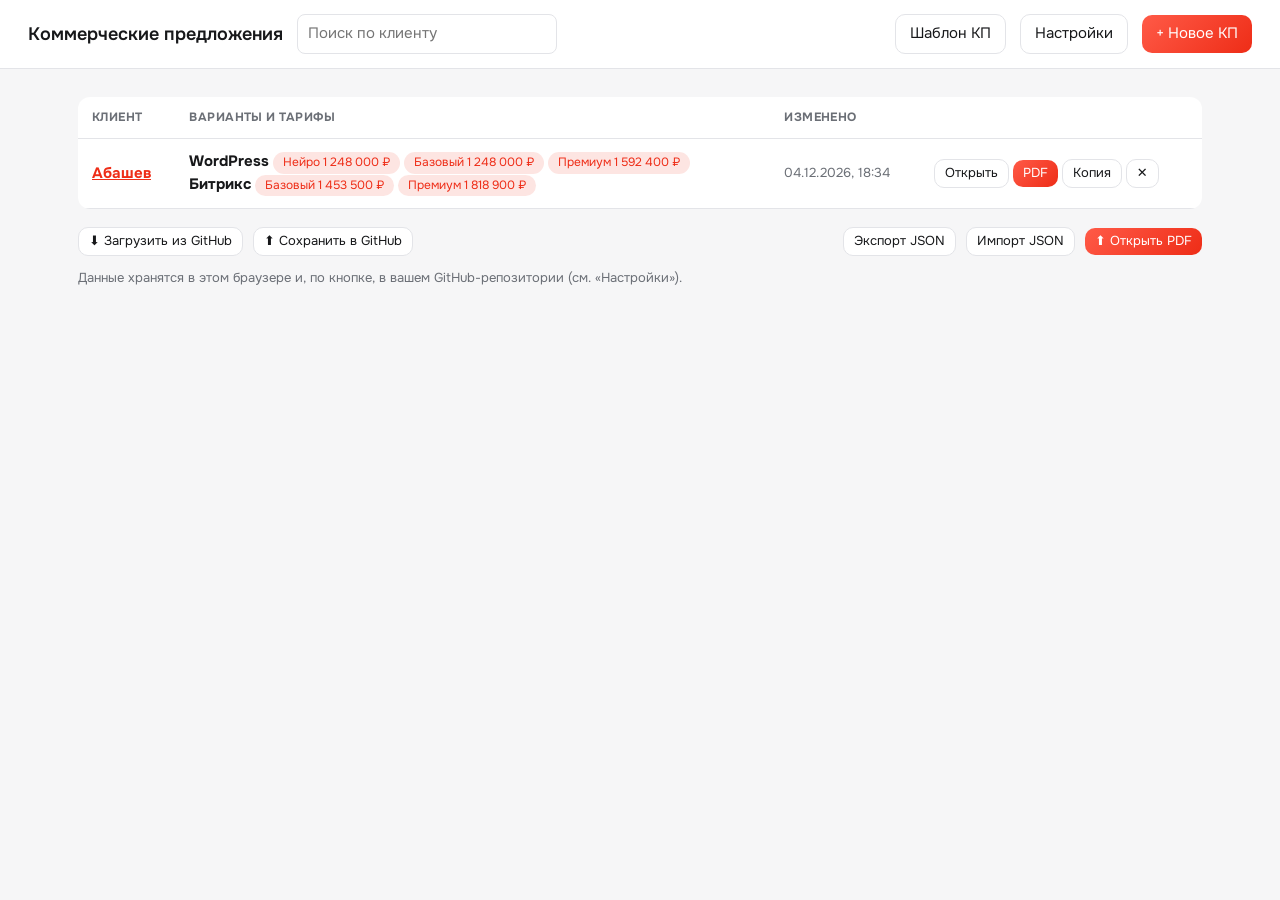
<file: index.html>
<!doctype html>
<html lang="ru">
<head>
<meta charset="utf-8">
<meta name="viewport" content="width=device-width,initial-scale=1">
<title>КП · админка</title>
<link rel="preconnect" href="https://fonts.googleapis.com">
<link href="https://fonts.googleapis.com/css2?family=Onest:wght@400;500;600&display=swap" rel="stylesheet">
<link rel="stylesheet" href="css/app.css?v=20261027e">
<link rel="stylesheet" href="css/slides.css?v=20261027e">
</head>
<body>
<div id="app"></div>
<script src="js/slides.js?v=20261013i"></script>
<script src="js/seed.js?v=20261013i"></script>
<script src="js/store.js?v=20261013i"></script>
<script src="js/sheets.js?v=20261013i"></script>
<script src="js/app.js?v=20261013i"></script>
</body>
</html>
</file>
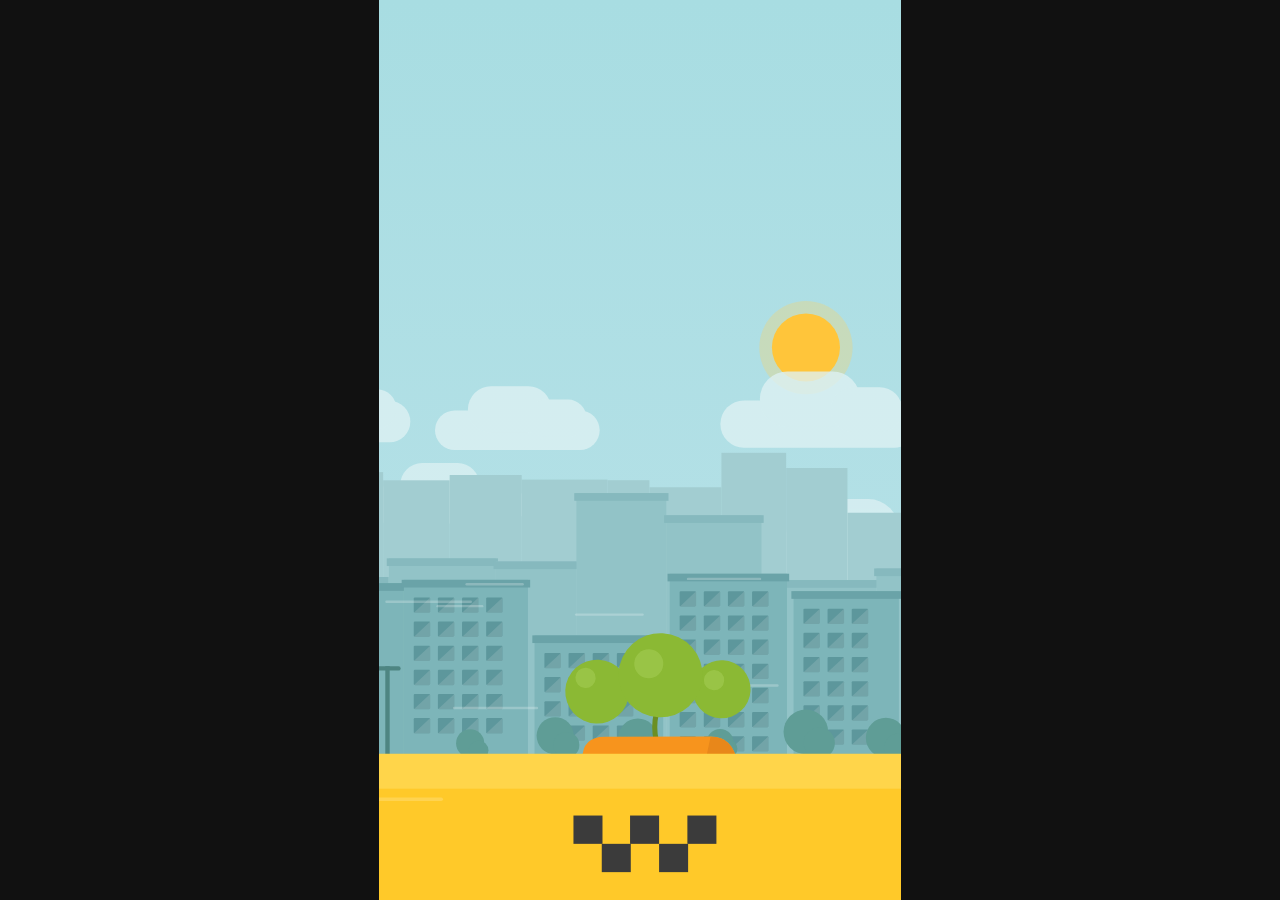
<file: carrot-taxi/index.html>
<!doctype html>
<html lang="en">
<head>
<meta charset="utf-8">
<meta name="viewport" content="width=device-width,initial-scale=1">
<title>Carrot taxi</title>
<style>
  html, body { margin: 0; height: 100%; background: #111; overflow: hidden; }
  #wrap { position: fixed; inset: 0; display: grid; place-items: center; }
  svg { display: block; height: min(100vh, calc(100vw * 820 / 476)); aspect-ratio: 476 / 820; }
</style>
</head>
<body>
<div id="wrap"><svg id="s" viewBox="0 0 476 820" xmlns="http://www.w3.org/2000/svg"></svg></div>
<script>
const NS = 'http://www.w3.org/2000/svg';
const W = 476;
const K0 = 476 / 720;              // reference (720x1041) -> canvas (476 wide)
const WORLD_Y = 820 - 1041 * K0;   // keeps the bottom of the reference glued to the bottom edge
const clamp = (x, a = 0, b = 1) => Math.min(b, Math.max(a, x));
const prog = (t, a, b) => clamp((t - a) / (b - a));
const sstep = u => u * u * (3 - 2 * u);
const outBack = (u, c1 = 1.1) => { const c3 = c1 + 1; return 1 + c3 * Math.pow(u - 1, 3) + c1 * Math.pow(u - 1, 2); };
const gauss = (t, c, w) => Math.exp(-Math.pow((t - c) / w, 2));
const mod = (a, n) => ((a % n) + n) % n;

function h(tag, attrs, parent) {
  const e = document.createElementNS(NS, tag);
  for (const k in attrs) e.setAttribute(k, attrs[k]);
  if (parent) parent.appendChild(e);
  return e;
}
function rng(seed) {
  return () => { seed |= 0; seed = seed + 0x6D2B79F5 | 0; let t = Math.imul(seed ^ seed >>> 15, 1 | seed);
    t = t + Math.imul(t ^ t >>> 7, 61 | t) ^ t; return ((t ^ t >>> 14) >>> 0) / 4294967296; };
}

const svg = document.getElementById('s');
const defs = h('defs', {}, svg);
const sky = h('linearGradient', { id: 'sky', x1: 0, y1: 0, x2: 0, y2: 1 }, defs);
h('stop', { offset: 0, 'stop-color': '#a8dde2' }, sky);
h('stop', { offset: .6, 'stop-color': '#b3e0e6' }, sky);
h('stop', { offset: 1, 'stop-color': '#c4e6ea' }, sky);
h('rect', { x: 0, y: 0, width: W, height: 820, fill: 'url(#sky)' }, svg);

h('rect', { x: 0, y: 698, width: W, height: 130, fill: '#78afb2' }, svg);   // ground behind the skyline

/* ---------- speed model: the taxi drives to the LEFT, the world slides to the right ---------- */
const VMAX = 300;
function dist(t) {
  const s = t / 1.6;
  const base = s < 1 ? 1.6 * (s * s * s - s * s * s * s / 2) : 1.6 * 0.5 + (t - 1.6);
  const surge = 0.1 * (1 - Math.cos(0.7 * t)) / 0.7 * sstep(prog(t, 1.2, 3));
  return VMAX * (base + surge);
}

/* ---------- scrolling tiles (move right) ---------- */
const scrollers = [];
function scroller(tile, build, k, drift = 0) {
  const g = h('g', {}, svg);
  const a = h('g', {}, g), b = h('g', {}, g);
  build(a); build(b);
  scrollers.push({ a, b, tile, k, drift });
  return g;
}
function cloudShape(p, x, y, s, op) {
  const g = h('g', { transform: `translate(${x} ${y}) scale(${s})`, opacity: op, fill: '#dff2f4' }, p);
  h('rect', { x: 0, y: 24, width: 150, height: 36, rx: 18 }, g);
  h('rect', { x: 30, y: 2, width: 76, height: 42, rx: 21 }, g);
  h('rect', { x: 84, y: 14, width: 54, height: 34, rx: 17 }, g);
}

/* sun (behind the clouds), as in the reference: right of the carrot */
const sun = h('g', {}, svg);
const halo = h('circle', { r: 40, fill: '#ffd25c', opacity: .3 }, sun);
h('circle', { r: 31, fill: '#ffc53a' }, sun);

scroller(900, p => {
  [[40, 350, 1.0], [300, 336, 1.2], [560, 372, .85], [760, 340, 1.05]].forEach(([x, y, s]) => cloudShape(p, x, y, s, .78));
}, 0.03, 9);
scroller(1250, p => {
  [[-30, 420, .95], [310, 452, 1.35], [640, 432, .9], [900, 500, 1.1], [1100, 540, .8]].forEach(([x, y, s]) => cloudShape(p, x, y, s, .72));
}, 0.07, 16);

function skyline(seed, tile, base, color, cap, zones, win) {
  return p => {
    const r = rng(seed);
    const g = h('g', { fill: color }, p);
    let x = 0;
    while (x < tile) {
      const z = zones.find(z => x / tile < z.end) || zones[zones.length - 1];
      let w = z.w[0] + r() * (z.w[1] - z.w[0]);
      if (x + w > tile) w = tile - x;
      if (w < 6) break;
      const hh = z.h[0] + r() * (z.h[1] - z.h[0]);
      if (z.kind === 'trees') {
        const rad = 12 + r() * 10;
        h('rect', { x: x + w / 2 - 2.5, y: base - hh * .5, width: 5, height: hh * .5 + 4, fill: z.trunk }, g);
        h('circle', { cx: x + w / 2, cy: base - hh * .5 - rad * .4, r: rad, fill: z.leaf }, g);
        h('circle', { cx: x + w / 2 + rad * .6, cy: base - hh * .5 + rad * .1, r: rad * .7, fill: z.leaf }, g);
        x += w + (z.gap || 8); continue;
      }
      if (z.kind === 'poles') {
        h('rect', { x, y: base - hh, width: 4, height: hh + 4, fill: z.leaf }, g);
        h('rect', { x: x - 10, y: base - hh, width: 24, height: 4, rx: 2, fill: z.leaf }, g);
        x += w + (z.gap || 40); continue;
      }
      h('rect', { x, y: base - hh, width: w, height: hh + 4 }, g);
      if (cap) h('rect', { x: x - 2, y: base - hh, width: w + 4, height: 7, fill: cap }, g);
      if (z.roof) h('path', { d: `M${x - 3} ${base - hh} L${x + w / 2} ${base - hh - 22} L${x + w + 3} ${base - hh} Z`, fill: cap || color }, g);
      if (win && w > 40) {
        const cols = Math.floor((w - 12) / 22), rows = Math.floor((hh - 20) / 22);
        for (let c = 0; c < cols; c++) for (let rr = 0; rr < rows; rr++) {
          const wx = x + 9 + c * 22, wy = base - hh + 16 + rr * 22;
          h('rect', { x: wx, y: wy, width: 15, height: 14, fill: win, rx: 1 }, g);
          h('path', { d: `M${wx} ${wy + 14} L${wx + 15} ${wy} L${wx + 15} ${wy + 14} Z`, fill: 'rgba(255,255,255,.13)' }, g);
        }
      }
      x += w + (z.gap || 0);
    }
  };
}
scroller(900, skyline(11, 900, 700, '#a2cdd1', null, [{ end: 1, w: [34, 86], h: [220, 300] }]), 0.05);
scroller(1100, skyline(22, 1100, 700, '#92c3c7', '#86b9be', [{ end: 1, w: [60, 120], h: [170, 260] }]), 0.12);
scroller(1800, skyline(33, 1800, 700, '#7db5b9', '#6aa3a8', [
  { end: .33, w: [80, 140], h: [120, 190], gap: 6 },
  { end: .55, w: [80, 116], h: [80, 120], roof: true, gap: 12 },
  { end: .75, w: [30, 46], h: [70, 110], kind: 'trees', leaf: '#6eab9f', trunk: '#5b8f8d', gap: 12 },
  { end: 1, w: [70, 130], h: [120, 200], gap: 10 }
], '#5d979c'), 0.3);
scroller(1500, skyline(44, 1500, 704, '#5f9d96', null, [
  { end: .3, w: [26, 40], h: [40, 62], kind: 'trees', leaf: '#5f9d96', trunk: '#4e8582', gap: 40 },
  { end: .45, w: [20, 28], h: [90, 110], kind: 'poles', leaf: '#4e8582', gap: 170 },
  { end: .8, w: [26, 40], h: [44, 70], kind: 'trees', leaf: '#5f9d96', trunk: '#4e8582', gap: 90 },
  { end: 1, w: [20, 28], h: [90, 110], kind: 'poles', leaf: '#4e8582', gap: 200 }
]), 0.85);

const streaks = [];
{
  const r = rng(77);
  const g = h('g', {}, svg);
  for (let i = 0; i < 9; i++) {
    const e = h('rect', { height: 2.2, rx: 1.1, fill: '#fff', opacity: .4 }, g);
    streaks.push({ e, x0: r() * (W + 260), y: 520 + r() * 150, len: 30 + r() * 50, k: 1.8 + r() * 1.2 });
  }
}

/* =====================================================================
   Taxi + carrot — drawn in the reference's own coordinates (720 x 1041)
   ===================================================================== */
const world = h('g', { transform: `translate(0 ${WORLD_Y}) scale(${K0})` }, svg);
const car = h('g', {}, world);
const carrot = h('g', {}, car);               // everything that sits behind the hood

/* steering wheel + hand resting on top of it (left), traced from the reference */
const wheel = h('g', {}, carrot);
const wheelRot = h('g', {}, wheel);
h('rect', { x: 163, y: 822, width: 52, height: 30, rx: 14, fill: '#e8871a' }, wheelRot);       // palm: joins thumb and fingers under the bar
h('rect', { x: 200, y: 810, width: 13, height: 40, rx: 6.5, fill: '#e8871a' }, wheelRot);       // fingers
h('rect', { x: 160, y: 820, width: 22, height: 14, rx: 7, fill: '#e8871a', transform: 'rotate(10 171 827)' }, wheelRot);   // thumb, same piece as the palm
h('line', { x1: 173, y1: 789, x2: 192, y2: 856, stroke: '#3b3b3b', 'stroke-width': 17, 'stroke-linecap': 'round' }, wheelRot);
h('rect', { x: 163, y: 826, width: 17, height: 11, rx: 5.5, fill: '#e8871a' }, wheelRot);       // thumb tip in front of the bar

/* greens: three bubbles that flutter independently around the stem */
h('path', { d: 'M383 486 Q379 504 383 522', fill: 'none', stroke: '#6b8f23', 'stroke-width': 7, 'stroke-linecap': 'round' }, carrot);
const greens = h('g', { transform: 'translate(383 517)' }, carrot);
const leafAll = h('g', {}, greens);   // all bubbles + highlights move as ONE rigid piece
const leafL = leafAll, leafR = leafAll, leafM = leafAll;
function leaf(p, cx, cy, r, hx, hy, hr) {
  h('circle', { cx: cx - 383, cy: cy - 517, r, fill: '#8bb934' }, p);
  h('circle', { cx: hx - 383, cy: hy - 517, r: hr, fill: '#a5cd55', opacity: .55 }, p);
}
leaf(leafL, 297, 460, 44, 280, 442, 14);
leaf(leafR, 468, 448, 40, 457, 436, 14);
leaf(leafM, 383, 433, 58, 366, 418, 20);

/* body */
const bodyD = 'M281 548 Q281 517 312 517 L458 517 Q490 517 495 556 L387 1010 L281 1010 Z';
const clip = h('clipPath', { id: 'bodyClip' }, defs);
h('path', { d: bodyD }, clip);
h('path', { d: bodyD, fill: '#f7941d' }, carrot);
const shade = h('g', { 'clip-path': 'url(#bodyClip)' }, carrot);
h('path', { d: 'M458 517 Q490 517 495 556 L387 1010 L352 1010 Z', fill: '#e8871a' }, shade);
h('rect', { x: 400, y: 575, width: 52, height: 15, rx: 7.5, fill: '#e8871a' }, shade);
h('rect', { x: 383, y: 658, width: 66, height: 15, rx: 7.5, fill: '#e8871a' }, shade);
h('circle', { cx: 411, cy: 567, r: 5, fill: '#e8871a' }, shade);
h('circle', { cx: 431, cy: 622, r: 3.5, fill: '#e8871a' }, shade);
h('circle', { cx: 298, cy: 775, r: 4.2, fill: '#e8871a' }, shade);
h('circle', { cx: 311, cy: 788, r: 3, fill: '#e8871a' }, shade);

/* face: sunglasses + wide smirk */
const face = h('g', {}, carrot);
const lensL = 'M225 690 H348 A61.5 68 0 0 1 225 690 Z';
const lensR = 'M357 690 H484 A63.5 68 0 0 1 357 690 Z';
const lensClip = h('clipPath', { id: 'lensClip' }, defs);
h('path', { d: lensL }, lensClip); h('path', { d: lensR }, lensClip);
h('path', { d: lensL, fill: '#3d3d3d' }, face);
h('path', { d: lensR, fill: '#3d3d3d' }, face);
h('rect', { x: 340, y: 690, width: 26, height: 9, fill: '#3d3d3d' }, face);
h('rect', { x: 470, y: 690, width: 22, height: 10, rx: 5, fill: '#3d3d3d' }, face);
const diaL = h('path', { d: 'M0 -8.5 L8.5 0 L0 8.5 L-8.5 0 Z', fill: '#fff' }, face);
const diaR = h('path', { d: 'M0 -8.5 L8.5 0 L0 8.5 L-8.5 0 Z', fill: '#fff' }, face);
const shineG = h('g', { 'clip-path': 'url(#lensClip)' }, face);
const shine = h('rect', { x: 200, y: 670, width: 30, height: 110, fill: '#fff', opacity: 0, transform: 'skewX(-24)' }, shineG);
const shine2 = h('rect', { x: 200, y: 670, width: 12, height: 110, fill: '#fff', opacity: 0, transform: 'skewX(-24)' }, shineG);
const mouth = h('g', {}, face);
h('path', { d: 'M320 772 C344 790 388 788 414 764 C413 790 393 809 366 809 C342 809 324 794 320 772 Z', fill: '#fff', stroke: '#d57a1a', 'stroke-width': 4.5, 'stroke-linejoin': 'round', 'stroke-linecap': 'round' }, mouth);
h('path', { d: 'M330 778 C352 792 386 790 407 772', fill: 'none', stroke: '#e9d7c4', 'stroke-width': 2.5, 'stroke-linecap': 'round' }, mouth);

/* the yellow taxi body, drawn over the base of the carrot */
const hood = h('g', {}, car);
h('rect', { x: -30, y: 845, width: 780, height: 330, fill: '#ffc929' }, hood);
h('rect', { x: -30, y: 845, width: 780, height: 48, fill: '#ffd54a' }, hood);
const check = h('g', { fill: '#3b3b3b' }, hood);
[268, 346, 425].forEach(x => h('rect', { x, y: 930, width: 40, height: 39 }, check));
[307, 386].forEach(x => h('rect', { x, y: 969, width: 40, height: 39 }, check));
const hoodShine = h('rect', { x: -100, y: 905, width: 110, height: 5, rx: 2.5, fill: '#fff', opacity: 0 }, hood);

/* the right arm hangs outside, over the door (in front of the yellow body) */
const armLayer = h('g', {}, car);
// the arm tucks BEHIND the torso: mask out the carrot's own silhouette
const armMask = h('mask', { id: 'armMask', maskUnits: 'userSpaceOnUse', x: -100, y: 0, width: 1000, height: 1300 }, defs);
h('rect', { x: -100, y: 0, width: 1000, height: 1300, fill: '#fff' }, armMask);
h('path', { d: bodyD, fill: '#000' }, armMask);
const arm = h('g', { mask: 'url(#armMask)' }, armLayer);
const armRot = h('g', {}, arm);
h('path', { d: 'M413 802 L440 799.5 C470 797 484 815 483 840 C482 862 474 877 458 887', fill: 'none', stroke: '#d4811b', 'stroke-width': 13, 'stroke-linecap': 'round', 'stroke-linejoin': 'round' }, armRot);
const mit = h('g', { fill: '#c9741a', transform: 'rotate(-6 446 892)' }, armRot);   // mitten: one rounded body + thumb
h('path', { d: 'M436 880 Q436 872 446 872 Q457 872 457 882 L457 896 Q457 910 446 910 Q436 910 436 896 Z' }, mit);
h('ellipse', { cx: 434.5, cy: 890, rx: 6.5, ry: 11, transform: 'rotate(14 434.5 890)' }, mit);

/* ---------- timeline ---------- */
const GLINTS = [2.7, 5.4, 8.2];
function steer(t) {
  const calm = 2.6 * Math.sin(1.25 * t) + 1.6 * Math.sin(2.9 * t + 1);
  const turns = 11 * gauss(t, 4.1, .55) - 13 * gauss(t, 6.7, .6) + 9 * gauss(t, 8.7, .5);
  return calm * sstep(prog(t, 1.4, 2.6)) + turns;
}
function render(t) {
  const D = dist(t);
  const A = sstep(prog(t, 0.3, 1.6));
  const bump = (ph, amp) => A * amp * (1.1 * Math.sin(2 * Math.PI * 2.1 * t + ph) + .6 * Math.sin(2 * Math.PI * 3.4 * t + ph * 1.7 + 1));
  const st = steer(t);

  scrollers.forEach(sc => {
    const off = mod(D * sc.k + t * sc.drift, sc.tile);
    const dy = bump(0, 0.35) * sc.k * 2;
    sc.a.setAttribute('transform', `translate(${off - sc.tile} ${dy})`);
    sc.b.setAttribute('transform', `translate(${off} ${dy})`);
  });
  const sp = A * 0.75 + 0.25 * sstep(prog(t, 0, 1));
  streaks.forEach(s => {
    const x = mod(s.x0 + D * s.k * 0.9, W + 260) - 130;
    s.e.setAttribute('x', x - s.len); s.e.setAttribute('y', s.y); s.e.setAttribute('width', s.len * (0.4 + sp));
    s.e.setAttribute('opacity', 0.36 * sp);
  });

  halo.setAttribute('r', 40 + 2.5 * Math.sin(t * 1.6));
  sun.setAttribute('transform', `translate(389 ${318 - 4 * Math.sin(t * .35)})`);

  // the whole taxi rises from below the frame, then keeps bouncing on the road
  const carOff = 330 * (1 - outBack(prog(t, 0.2, 1.25), 0.7));
  const bumpRef = bump(0, 1.1) / K0;
  car.setAttribute('transform', `translate(0 ${carOff + bumpRef})`);
  // the carrot then rises out of the taxi
  const rel = 640 * (1 - outBack(prog(t, 0.75, 2.2), 1.15));
  const lean = st * 0.3 + 0.6 * A * Math.sin(2 * Math.PI * 2.1 * t - 0.8);
  const bodyT = `translate(0 ${rel}) rotate(${lean} 353 880)`;
  carrot.setAttribute('transform', bodyT);

  // greens are blown back (to the right) because the taxi drives left — one rigid bunch, one pivot
  const wind = A;
  const fl = (ph, f) => Math.sin(2 * Math.PI * f * t + ph);
  const rising = 1 - prog(t, 1.4, 2.4);
  const gAng = (8 + 5 * fl(0, 1.6) + 2 * fl(1.7, 3.1)) * wind + 2 - st * .3 + 7 * rising * fl(0, 3);
  leafAll.setAttribute('transform', `rotate(${gAng}) translate(${3 * wind} ${1.5 * fl(1, 2.7) * wind})`);

  // steering: the hand on the wheel turns it, the outside arm swings after the carrot has risen
  wheelRot.setAttribute('transform', `rotate(${-st * 1.4} 190 846)`);
  const swing = 1 - outBack(prog(t, 2.0, 2.8), 1.3);
  armLayer.setAttribute('transform', bodyT);
  armLayer.setAttribute('opacity', prog(t, 1.95, 2.15));
  armRot.setAttribute('transform', `rotate(${-80 * swing + st * 0.9 + 2.2 * Math.sin(2 * Math.PI * 1.1 * t)} 416 802)`);

  // face
  face.setAttribute('transform', `translate(${-lean * 1.2} 0)`);
  let g = 0;
  GLINTS.forEach(c => { g = Math.max(g, gauss(t, c + .12, .13)); });
  const ds = 0.85 + 0.6 * g + 0.06 * Math.sin(t * 5);
  diaL.setAttribute('transform', `translate(325 713) scale(${ds}) rotate(${g * 45})`);
  diaR.setAttribute('transform', `translate(457 713) scale(${ds}) rotate(${g * 45})`);
  let sh = -1, so = 0;
  GLINTS.forEach(c => { const u = (t - c) / .6; if (u > 0 && u < 1) { sh = u; so = Math.sin(Math.PI * u); } });
  if (sh >= 0) {
    const x = 190 + 300 * sh;
    shine.setAttribute('x', x); shine.setAttribute('opacity', .38 * so);
    shine2.setAttribute('x', x + 48); shine2.setAttribute('opacity', .3 * so);
  } else { shine.setAttribute('opacity', 0); shine2.setAttribute('opacity', 0); }
  // little smile "breathing"
  mouth.setAttribute('transform', `translate(366 786) scale(${1 + 0.04 * Math.sin(t * 2.2)} ${1 + 0.1 * g}) translate(-366 -786)`);

  hoodShine.setAttribute('x', mod(D * 1.3, 900) - 120);
  hoodShine.setAttribute('opacity', 0.35 * A);
}

window.seek = t => render(t);
window.DURATION = 10;
(function () {
  const q = new URLSearchParams(location.search);
  if (q.has('t')) { render(parseFloat(q.get('t'))); return; }
  if (q.has('manual')) { render(0); return; }
  let t0 = performance.now();
  function tick(now) {
    let t = (now - t0) / 1000;
    if (t > 10.6) { t0 = now; t = 0; }
    render(Math.min(t, 10));
    requestAnimationFrame(tick);
  }
  requestAnimationFrame(tick);
})();
</script>
</body>
</html>
</file>
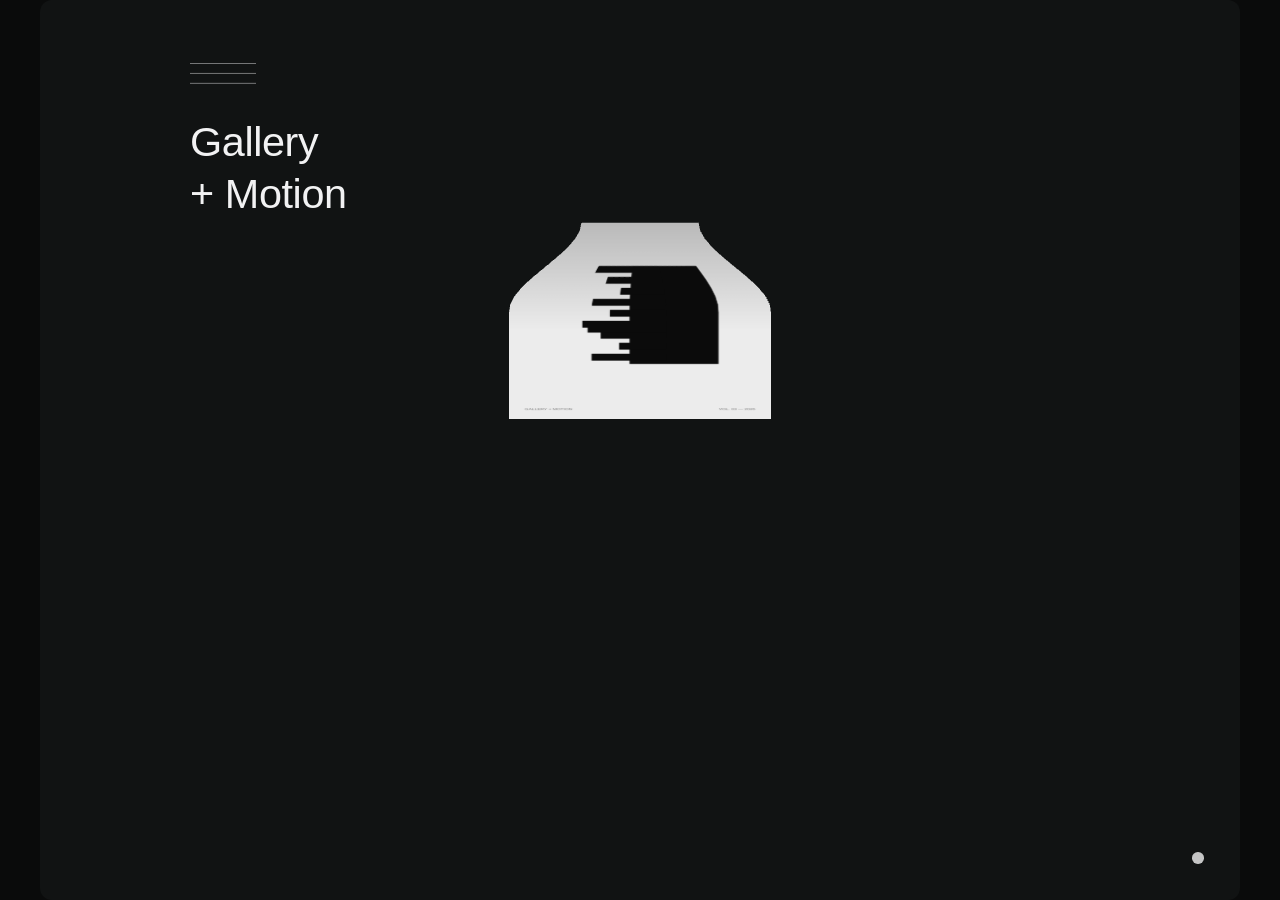
<file: gallery-motion/index.html>
<!doctype html>
<html lang="en">
<head>
<meta charset="utf-8">
<meta name="viewport" content="width=device-width,initial-scale=1">
<title>Gallery motion</title>
<style>
  html, body { margin: 0; height: 100%; background: #0a0b0b; }
  body { display: grid; place-items: center; }
  #gm { width: min(96vw, 1200px); aspect-ratio: 4 / 3; border-radius: 12px; }
</style>
</head>
<body>
<div id="gm"></div>
<script type="module">
  import { mountGalleryMotion } from './gallery-motion.js';
  const q = new URLSearchParams(location.search);
  const gm = mountGalleryMotion(document.getElementById('gm'), { autoplay: !q.has('t') && !q.has('manual'), preserveDrawingBuffer: true });
  window.gm = gm;
  if (q.has('t')) gm.seek(parseFloat(q.get('t')));
</script>
</body>
</html>
</file>
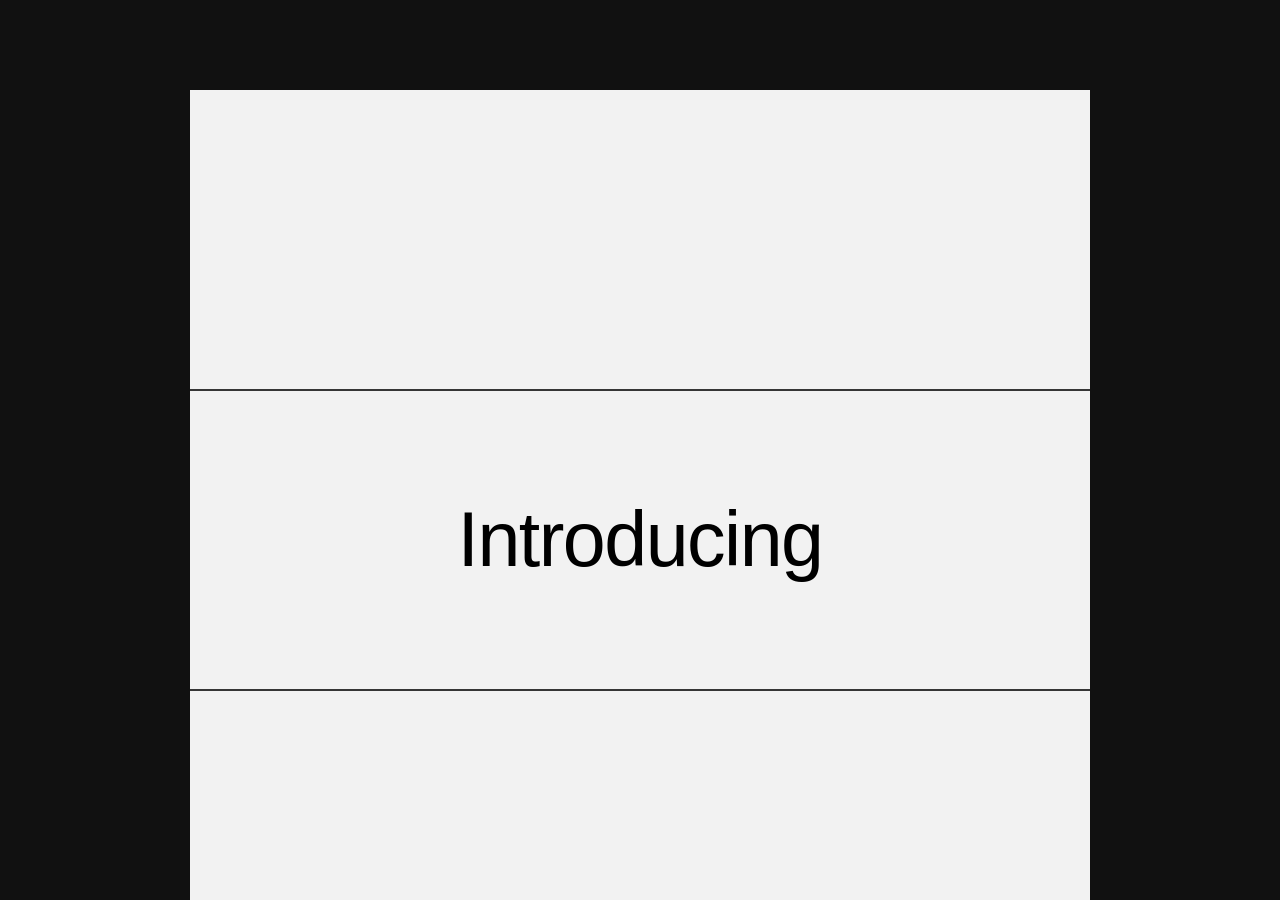
<file: xchats-intro/index.html>
<!doctype html>
<html lang="en">
<head>
<meta charset="utf-8">
<meta name="viewport" content="width=device-width,initial-scale=1">
<title>Subscribers-only Chats intro</title>
<style>
  :root { --bg: #f2f2f2; --pink: #f91880; --blue: #1d9bf0; --purple: #c13ccf; }
  html, body { margin: 0; height: 100%; background: #111; overflow: hidden; }
  #wrap { position: fixed; inset: 0; display: grid; place-items: center; }
  #stage {
    position: relative; width: 1080px; height: 1080px; flex: none;
    background: var(--bg); overflow: hidden; color: #000;
    font-family: Inter, "Helvetica Neue", Arial, sans-serif;
    transform-origin: center center;
  }
  #stage * { box-sizing: border-box; }
  .abs { position: absolute; }
  .t { position: absolute; white-space: nowrap; line-height: 1; transform: translateY(-50%); }
  .line { position: absolute; left: 0; height: 2px; background: #111; }
  .pill {
    position: absolute; height: 58px; border: 3px solid #000; border-radius: 29px; background: #fff;
    display: flex; align-items: center; white-space: nowrap; overflow: hidden;
    transform: translateY(-50%);
  }
  .pill .av { flex: none; width: 46px; height: 46px; margin-left: -0px; }
  .pill .tx { font-size: 25px; font-weight: 500; letter-spacing: -.005em; padding: 0 20px 0 12px; }
  #title { left: 0; font-weight: 400; letter-spacing: -0.02em; }
  #phone { position: absolute; left: 155px; width: 795px; height: 1500px; }
  #phone .body { position: absolute; inset: 0; border-radius: 140px; background: linear-gradient(90deg,#55565a,#9a9ba0 8%,#3a3b3e 30%,#3a3b3e 70%,#9a9ba0 92%,#55565a); }
  #phone .bezel { position: absolute; inset: 7px; border-radius: 133px; background: #050505; }
  #phone .screen { position: absolute; left: 28px; top: 28px; right: 28px; bottom: 0; border-radius: 108px 108px 0 0; background: #fff; overflow: hidden; }
  #phone .btn { position: absolute; width: 9px; background: linear-gradient(90deg,#222,#777); border-radius: 4px 0 0 4px; }
  #page { position: absolute; left: -183px; top: -148px; width: 1080px; height: 3000px; will-change: transform; }
  #sb { position: absolute; left: -183px; top: -148px; width: 1080px; height: 400px; pointer-events: none; }
  .pt { font-weight: 600; color: #0f1419; }
  .pg { color: #6b7075; }
  #reveal { position: absolute; inset: 0; background: var(--bg); clip-path: circle(0px at 540px 535px); }
  #reveal svg { position: absolute; inset: 0; width: 1080px; height: 1080px; overflow: visible; }
  #newpill {
    position: absolute; display: flex; align-items: center; justify-content: center;
    white-space: nowrap; overflow: hidden; background: #000; color: #fff; font-weight: 700;
    transform: translate(-50%, -50%);
  }
  #newpill .ph { position: absolute; left: 30px; top: 50%; transform: translateY(-50%); color: #a7a7a7; font-weight: 400; font-size: 27px; letter-spacing: 0; white-space: pre; }
  #newpill .ty { position: absolute; left: 30px; top: 50%; transform: translateY(-50%); color: #000; font-weight: 400; font-size: 31px; letter-spacing: 0; white-space: pre; display: flex; align-items: center; }
  #newpill .caret { display: inline-block; width: 2.5px; height: 38px; background: #000; margin-left: 2px; }
  #form .row { position: absolute; left: 0; width: 1080px; }
  #form .row .h { position: absolute; left: 252px; white-space: nowrap; font-size: 28px; font-weight: 600; letter-spacing: -.005em; }
  #form .row .d { position: absolute; left: 252px; font-size: 26px; color: #6b6b6b; line-height: 33px; white-space: nowrap; letter-spacing: -.003em; }
  #form .row svg { position: absolute; left: 168px; top: -8px; width: 48px; height: 48px; }
</style>
</head>
<body>
<div id="wrap"><div id="stage">
  <div id="lines"></div>
  <div id="title" class="t"></div>
  <div id="pills"></div>
  <div id="phone"></div>
  <div id="reveal"></div>
  <div id="form"></div>
  <div id="newpill"></div>
</div></div>

<script>
/* ---------- helpers ---------- */
const stage = document.getElementById('stage');
const clamp = (x, a = 0, b = 1) => Math.min(b, Math.max(a, x));
const prog = (t, a, b) => clamp((t - a) / (b - a));
const lerp = (a, b, u) => a + (b - a) * u;
const out3 = u => 1 - Math.pow(1 - u, 3);
const in3 = u => u * u * u;
const io3 = u => u < .5 ? 4 * u * u * u : 1 - Math.pow(-2 * u + 2, 3) / 2;
const out5 = u => 1 - Math.pow(1 - u, 5);
const hex = v => { v = Math.round(clamp(v, 0, 255)); return 'rgb(' + v + ',' + v + ',' + v + ')'; };

function pchip(P) {
  const n = P.length, h = [], d = [], m = new Array(n);
  for (let i = 0; i < n - 1; i++) { h[i] = P[i + 1][0] - P[i][0]; d[i] = (P[i + 1][1] - P[i][1]) / h[i]; }
  m[0] = d[0]; m[n - 1] = d[n - 2];
  for (let i = 1; i < n - 1; i++) m[i] = d[i - 1] * d[i] <= 0 ? 0 : (d[i - 1] + d[i]) / 2;
  for (let i = 0; i < n - 1; i++) {
    if (d[i] === 0) { m[i] = m[i + 1] = 0; continue; }
    const a = m[i] / d[i], b = m[i + 1] / d[i], s = a * a + b * b;
    if (s > 9) { const k = 3 / Math.sqrt(s); m[i] = k * a * d[i]; m[i + 1] = k * b * d[i]; }
  }
  return x => {
    if (x <= P[0][0]) return P[0][1];
    if (x >= P[n - 1][0]) return P[n - 1][1];
    let i = 0; while (x > P[i + 1][0]) i++;
    const t = (x - P[i][0]) / h[i], t2 = t * t, t3 = t2 * t;
    return (2 * t3 - 3 * t2 + 1) * P[i][1] + (t3 - 2 * t2 + t) * h[i] * m[i] +
           (-2 * t3 + 3 * t2) * P[i + 1][1] + (t3 - t2) * h[i] * m[i + 1];
  };
}
function el(parent, cls, css, html) {
  const e = document.createElement('div');
  if (cls) e.className = cls;
  if (css) e.style.cssText = css;
  if (html != null) e.innerHTML = html;
  parent.appendChild(e); return e;
}
function T(parent, txt, x, y, size, weight, color, align, extra) {
  const e = el(parent, 't', `left:${x}px;top:${y}px;font-size:${size}px;font-weight:${weight};color:${color || '#0f1419'};` +
    (align === 'c' ? 'transform:translate(-50%,-50%);' : align === 'r' ? 'transform:translate(-100%,-50%);' : '') + (extra || ''), txt);
  return e;
}
const meas = document.createElement('span');
meas.style.cssText = 'position:absolute;visibility:hidden;white-space:nowrap;left:-9999px;top:0;';
document.body.appendChild(meas);
function fitSize(text, weight, ls, target) {
  meas.style.font = `${weight} 100px Inter, "Helvetica Neue", Arial, sans-serif`;
  meas.style.letterSpacing = ls;
  meas.textContent = text;
  return 100 * target / meas.getBoundingClientRect().width;
}

/* ---------- scene 1/2: title, lines, pills ---------- */
const title = document.getElementById('title');
const TITLE_A = 'Introducing', TITLE_B = 'Subscribers-only Chats';
const sizeA = fitSize(TITLE_A, 400, '-0.02em', 438);
const sizeB = fitSize(TITLE_B, 400, '-0.02em', 898);
title.style.top = '540px';
// each char in its own span so we can hide the middle (centre-out erase)
function setTitle(chars, hiddenFn) {
  let html = '';
  for (let i = 0; i < chars.length; i++) {
    html += `<span style="${hiddenFn && hiddenFn(i) ? 'visibility:hidden' : ''};white-space:pre">${chars[i]}</span>`;
  }
  title.innerHTML = html;
}

const linesRoot = document.getElementById('lines');
const L = [0, 1, 2, 3].map(() => el(linesRoot, 'line', 'display:none'));
const Y1 = pchip([[1.13, 360], [1.2, 355], [1.27, 346], [1.33, 342], [1.4, 328], [1.47, 310], [1.53, 288], [1.6, 256], [1.67, 225], [1.73, 194], [1.8, 171], [1.87, 148], [1.93, 135], [2.0, 126], [2.07, 112], [2.2, 104]]);
const Y4 = pchip([[1.13, 720], [1.2, 724], [1.27, 729], [1.33, 734], [1.4, 747], [1.47, 765], [1.53, 783], [1.6, 815], [1.67, 842], [1.73, 869], [1.8, 891], [1.87, 909], [1.93, 922], [2.0, 931], [2.07, 940], [2.2, 955]]);
const Y2 = pchip([[1.67, 333], [1.73, 324], [1.8, 315], [1.87, 306], [1.93, 300], [2.0, 296]]);
const Y3 = pchip([[1.87, 733], [1.93, 742], [2.0, 742], [2.07, 747], [2.13, 751], [2.2, 756]]);
function lineYs(t) {
  const d = prog(t, 3.8, 4.8);
  return [
    (t < 1.13 ? 360 : Y1(t)) + 4 * d,
    t < 1.67 ? 296 : Y2(t) + 2 * d,
    t < 1.87 ? 756 : Y3(t) - 3 * d,
    (t < 1.13 ? 720 : Y4(t)) - 6 * d
  ];
}
function lineWidths(t) {
  const g = s => clamp(3100 * (t - s), 0, 1080);
  return [g(0.335), g(1.67), g(1.87), g(0.33)];
}

const PILL = [
  { txt: 'What do you all think?',        t0: 1.93, t1: 2.42, e0: 3.68, e1: 4.25,  fl: 197, sl: 165, line: 0 },
  { txt: 'Here’s a sneak peak',       t0: 2.0,  t1: 2.65, e0: 3.9,  e1: 4.9,  fl: 573, sl: 846, line: 1 },
  { txt: 'Answering questions for next hour', t0: 2.27, t1: 2.9, e0: 3.85, e1: 4.8, fl: 262, sl: 325, line: 2 },
  { txt: 'Come to my NYC meetup',         t0: 2.2,  t1: 2.9,  e0: 3.67, e1: 4.7,  fl: 642, sl: 905, line: 3 }
];
const avatarSVG = `<svg class="av" viewBox="0 0 46 46"><circle cx="23" cy="23" r="23" fill="#f91880"/><circle cx="20" cy="17" r="5" fill="#fff"/><path d="M10 33c0-6 4-9 10-9s10 3 10 9z" fill="#fff"/><path d="M31 18l1.4 2.9 3.1.4-2.3 2.2.6 3.1-2.8-1.5-2.8 1.5.6-3.1-2.3-2.2 3.1-.4z" fill="#fff"/></svg>`;
const pillsRoot = document.getElementById('pills');
PILL.forEach(p => {
  p.el = el(pillsRoot, 'pill', 'display:none', avatarSVG + '<div class="tx"></div>');
  p.tx = p.el.querySelector('.tx');
});
function renderPills(t, ys) {
  PILL.forEach(p => {
    let n = p.txt.length;
    let show = t >= p.t0;
    if (t < p.t1) n = Math.round(p.txt.length * prog(t, p.t0, p.t1));
    if (t >= p.e0) n = Math.round(p.txt.length * (1 - prog(t, p.e0, p.e1)));
    if (!show) { p.el.style.display = 'none'; return; }
    p.el.style.display = 'flex';
    p.tx.textContent = p.txt.slice(0, n);
    p.tx.style.display = n ? 'block' : 'none';
    p.el.style.width = n ? '' : (p.line === 0 ? lerp(120, 58, prog(t, 4.25, 4.45)) : 58) + 'px';
    p.el.firstElementChild.style.display = (n === 0 && p.line === 0 && t > 4.25) ? 'none' : 'block';
    let u = prog(t, p.t0, p.t1);
    let left = lerp(p.sl, p.fl, io3(u));
    if (p.line === 0 && t >= p.e0) left = lerp(197, 410, io3(prog(t, 3.6, 4.5)));
    p.el.style.left = left + 'px';
    p.el.style.top = ys[p.line] + 'px';
    // hide the leftover circle of pill 1 once the phone has settled
    let vis = 1;
    if (p.line === 0) vis = 1 - prog(t, 4.88, 4.98);
    if (p.line !== 0 && t > 4.4) vis = 0;
    p.el.style.opacity = vis;
    if (!vis) p.el.style.display = 'none';
  });
}

/* ---------- phone ---------- */
const phone = document.getElementById('phone');
el(phone, 'body'); el(phone, 'bezel');
[[342, 78], [475, 120], [635, 105]].forEach(([y, h]) => el(phone, 'btn', `left:-7px;top:${y}px;height:${h}px`));
el(phone, 'btn', 'right:-7px;left:auto;top:518px;height:192px;border-radius:0 4px 4px 0;transform:scaleX(-1)');
const screen = el(phone, 'screen');
const page = el(screen, null, null); page.id = 'page';
const sb = el(screen, null, null); sb.id = 'sb';

const verified = (x, y, s) => `<svg class="abs" style="left:${x}px;top:${y}px;width:${s}px;height:${s}px;transform:translateY(-50%)" viewBox="0 0 24 24"><path d="M12 1l2.6 2 3.2-.3 1.2 3 2.9 1.5-.7 3.1L22.5 12l-1.3 2.7.7 3.1-2.9 1.5-1.2 3-3.2-.3L12 23l-2.6-2-3.2.3-1.2-3-2.9-1.5.7-3.1L1.5 12l1.3-2.7-.7-3.1 2.9-1.5 1.2-3 3.2.3z" fill="#1d9bf0"/><path d="M7.5 12.4l3 3 6-6.3" stroke="#fff" stroke-width="2.4" fill="none" stroke-linecap="round" stroke-linejoin="round"/></svg>`;
const chevron = (y) => `<svg class="abs" style="left:872px;top:${y}px;width:26px;height:26px;transform:translateY(-50%)" viewBox="0 0 24 24"><path d="M9 5l7 7-7 7" stroke="#aab0b5" stroke-width="2.6" fill="none" stroke-linecap="round" stroke-linejoin="round"/></svg>`;
const ico = {
  chat: '<path d="M12 4c5 0 8.5 3.1 8.5 7s-3.5 7-8.5 7c-1 0-2-.1-2.9-.4L5 19.5l.9-3.4C4.7 15 3.5 13.2 3.5 11 3.5 7.1 7 4 12 4z"/>',
  note: '<path d="M6 3.5h9.5a2 2 0 012 2V10M6 3.5a2 2 0 00-2 2v13a2 2 0 002 2h6M8 8h6M8 12h4"/><path d="M13.5 20.5l.5-2.6 6.2-6.2 2.1 2.1-6.2 6.2z"/>',
  post: '<path d="M7 20.5l-3 .5.5-3L16 6.5a2 2 0 013 0l.5.5a2 2 0 010 3z"/><path d="M5 4v5M2.5 6.5h5"/>',
  share: '<path d="M12 15V3.5M7.5 8L12 3.5 16.5 8M4.5 13v6a1.5 1.5 0 001.5 1.5h12a1.5 1.5 0 001.5-1.5v-6"/>',
  link: '<path d="M10 14a4 4 0 005.6 0l3-3a4 4 0 00-5.6-5.6l-1 1M14 10a4 4 0 00-5.6 0l-3 3a4 4 0 005.6 5.6l1-1"/>',
  help: '<circle cx="12" cy="12" r="9.2"/><path d="M9.2 9.3a2.8 2.8 0 015.5.7c0 1.9-2.7 2.3-2.7 4M12 17.3v.1"/>',
  mail: '<rect x="3" y="5.5" width="18" height="13" rx="3"/><path d="M4 8l8 5.5L20 8"/>'
};
const icoSVG = (k, y) => `<svg class="abs" style="left:236px;top:${y}px;width:46px;height:46px;transform:translateY(-50%)" viewBox="0 0 24 24" fill="none" stroke="#000" stroke-width="1.9" stroke-linecap="round" stroke-linejoin="round">${ico[k]}</svg>`;

(function buildPage() {
  const P = page, S = 'rgb(15,20,25)';
  // status bar
  T(sb, '9:41', 312, 216, 30, 600, '#000', 'c');
  el(sb, null, 'position:absolute;left:437px;top:173px;width:228px;height:65px;border-radius:33px;background:#000');
  el(sb, null, 'position:absolute;left:602px;top:187px;width:38px;height:38px;border-radius:50%;background:radial-gradient(circle at 50% 50%,#1a1f3a 0 35%,#06060a 36%)');
  sb.insertAdjacentHTML('beforeend', `<svg class="abs" style="left:680px;top:200px;width:150px;height:34px" viewBox="0 0 150 34" fill="#000"><rect x="2" y="20" width="6" height="10" rx="2"/><rect x="12" y="14" width="6" height="16" rx="2"/><rect x="22" y="8" width="6" height="22" rx="2"/><rect x="32" y="2" width="6" height="28" rx="2"/><path d="M62 28a3 3 0 100 .01zM50 18c7-6 17-6 24 0M44 12c10-9 26-9 36 0" stroke="#000" stroke-width="4" fill="none" stroke-linecap="round"/><rect x="96" y="6" width="46" height="24" rx="7" stroke="#000" stroke-width="2.5" fill="none"/><rect x="100" y="10" width="38" height="16" rx="4"/></svg>`);
  // header
  P.insertAdjacentHTML('beforeend', `<svg class="abs" style="left:210px;top:288px;width:36px;height:36px" viewBox="0 0 24 24" fill="none" stroke="#000" stroke-width="2.2" stroke-linecap="round" stroke-linejoin="round"><path d="M20 12H4M10 6l-6 6 6 6"/></svg>`);
  T(P, 'Subscriptions', 548, 307, 32, 700, '#000', 'c');
  T(P, 'Gross Estimated Earnings', 212, 395, 27, 600, '#000');
  T(P, '$768', 212, 443, 42, 700, '#000');
  T(P, 'Lifetime Earnings', 212, 516, 27, 600, '#000');
  T(P, '$6,144', 212, 560, 42, 700, '#000');
  T(P, 'Total Active Subscribers', 212, 632, 27, 600, '#000');
  T(P, '256', 212, 677, 42, 700, '#000');
  P.insertAdjacentHTML('beforeend', `<svg class="abs" style="left:844px;top:376px;width:38px;height:38px" viewBox="0 0 24 24" fill="none" stroke="#6b7075" stroke-width="1.8" stroke-linecap="round"><circle cx="12" cy="12" r="10"/><path d="M12 11v6M12 7.2v.1"/></svg>`);
  T(P, 'See earnings history', 212, 749, 27, 500, 'var(--purple)');
  el(P, null, 'position:absolute;left:212px;top:811px;width:674px;height:2px;background:#eff1f2');
  T(P, 'Subscribers', 219, 876, 26, 600, '#000');
  T(P, 'Total Active', 226, 950, 26, 700, '#000');
  T(P, 'New', 540, 951, 26, 700, '#6b7075', 'c');
  T(P, 'Renewed', 778, 951, 26, 700, '#6b7075', 'c');
  el(P, null, 'position:absolute;left:192px;top:989px;width:698px;height:2px;background:#eff1f2');
  el(P, null, 'position:absolute;left:226px;top:983px;width:149px;height:4px;border-radius:2px;background:var(--purple)');
  const tones = ['#caa88a', '#b9a99b', '#222'];
  [['Benji Taylor', '@benjitaylor', 1050], ['Emma Steuer', '@emmasteuer1', 1175], ['Jake Sherman', '@Jsherm_', 1300]].forEach(([n, h, y], i) => {
    el(P, null, `position:absolute;left:217px;top:${y + 10 - 36}px;width:72px;height:72px;border-radius:50%;background:radial-gradient(circle at 50% 38%,${tones[i]} 0 32%,#6d6358 33% 62%,#3b352f 63%)`);
    T(P, n, 318, y, 27, 700, '#000');
    P.insertAdjacentHTML('beforeend', verified(n.length * 14.2 + 330, y, 26));
    T(P, h, 318, y + 36, 22, 400, '#6b7075');
    T(P, '$3.00', 860, y + 17, 26, 600, '#000', 'r');
  });
  T(P, 'See more', 540, 1406, 27, 400, '#6b7075', 'c');
  T(P, 'Growth', 222, 1530, 26, 700, '#000');
  const rows = [['chat', 'Subscribers-only Chat', 1617, 323], ['note', 'Welcome note', 1705, 328], ['post', 'Post subs-only content', 1794, 328], ['share', 'Share your Subscriptions', 1884, 327], ['link', 'Copy paywall link', 1974, 328]];
  rows.forEach(([k, txt, y, x]) => {
    P.insertAdjacentHTML('beforeend', icoSVG(k, y));
    T(P, txt, x, y, 28, 500, '#000');
    P.insertAdjacentHTML('beforeend', chevron(y));
  });
  const badge = el(P, null, 'position:absolute;left:750px;top:1597px;width:80px;height:42px;border-radius:21px;background:var(--blue);color:#fff;font-weight:700;font-size:23px;display:flex;align-items:center;justify-content:center', 'New');
  badge.id = 'pbadge';
  T(P, 'Payment & Support', 222, 2085, 26, 700, '#000');
  P.insertAdjacentHTML('beforeend', icoSVG('help', 2167)); T(P, 'Help Center', 328, 2167, 28, 500, '#000'); P.insertAdjacentHTML('beforeend', chevron(2167));
  P.insertAdjacentHTML('beforeend', icoSVG('mail', 2254)); T(P, 'Contact Support', 328, 2254, 28, 500, '#000'); T(P, 'Send a DM to @premium', 328, 2294, 25, 400, '#6b7075'); P.insertAdjacentHTML('beforeend', chevron(2254));
})();

const phoneY = pchip([[3.87, 1080], [3.93, 832], [4.0, 598], [4.07, 455], [4.13, 355], [4.2, 288], [4.27, 230], [4.33, 194], [4.4, 170], [4.47, 158], [4.53, 145], [4.67, 128], [4.8, 118], [5.0, 118]]);
const scrollY = pchip([[4.8, 0], [4.93, 10], [5.0, 30], [5.07, 60], [5.13, 100], [5.2, 160], [5.27, 240], [5.33, 360], [5.4, 520], [5.47, 690], [5.53, 850], [5.6, 980], [5.67, 1050], [5.73, 1110], [5.8, 1150], [5.87, 1180], [5.93, 1200], [6.0, 1210], [6.07, 1220], [6.4, 1230], [10, 1230]]);
// the phone itself also rides up with the page from ~4.9 s (measured from the island position)
const phoneTop2 = pchip([[4.6, 128], [4.67, 123], [4.8, 121], [4.93, 115], [5.0, 108], [5.07, 98], [5.13, 82], [5.2, 57], [5.27, 19], [5.33, -34], [5.4, -100], [5.5, -190], [5.7, -290], [6.0, -340], [10, -340]]);

/* ---------- scene "New" ---------- */
const reveal = document.getElementById('reveal');
reveal.innerHTML = `<svg viewBox="0 0 1080 1080">
  <g id="rline">
    <line id="ll" x1="0" y1="539" x2="165" y2="539" stroke="#888" stroke-width="1.6"/>
    <line id="lr" x1="912" y1="539" x2="1080" y2="539" stroke="#000" stroke-width="2.2"/>
    <rect id="sq1" x="154" y="526" width="24" height="24" fill="#fff" stroke="#444" stroke-width="1.2"/>
    <rect id="sq2" x="899" y="526" width="24" height="24" fill="#fff" stroke="#444" stroke-width="1.2"/>
  </g>
  <g id="rings" transform-origin="540 540">
    <circle id="dot" cx="540" cy="540" r="330" fill="none" stroke="#000" stroke-width="4" stroke-dasharray="5 10" vector-effect="non-scaling-stroke"/>
    <ellipse id="ell" cx="540" cy="540" rx="215" ry="410" fill="none" stroke="#000" stroke-width="4" vector-effect="non-scaling-stroke"/>
  </g>
</svg>`;
const $ = id => document.getElementById(id);
const newpill = $('newpill');
newpill.innerHTML = '<span class="lab"></span><span class="ph"></span><span class="ty"></span>';
const lab = newpill.querySelector('.lab'), ph = newpill.querySelector('.ph'), ty = newpill.querySelector('.ty');
const revR = pchip([[6.65, 0], [6.73, 60], [6.8, 170], [6.87, 320], [6.93, 480], [7.0, 700], [7.05, 900]]);
const ringS = pchip([[8.45, 1], [8.53, 1.03], [8.6, 1.07], [8.67, 1.13], [8.73, 1.2], [8.8, 1.4], [8.87, 1.7], [8.93, 2.1], [9.0, 2.8], [9.07, 4]]);
// ring geometry measured from the reference frames
const K = {
  R: pchip([[6.9, 230], [7.0, 250], [7.2, 277], [7.47, 326], [8.0, 371], [8.27, 410], [8.45, 430], [10, 430]]),
  sq: pchip([[7.0, 262], [7.2, 247], [7.47, 194], [8.0, 122], [8.27, 70], [8.45, 30], [8.6, -20], [10, -20]]),
  rx: pchip([[6.9, 130], [7.0, 150], [7.07, 190], [7.2, 226], [7.5, 266], [8.0, 300], [8.4, 320], [10, 320]]),
  ry: pchip([[6.9, 290], [7.0, 300], [7.07, 320], [7.2, 340], [7.5, 365], [8.0, 420], [8.4, 440], [10, 440]]),
  ang: pchip([[6.9, 6], [7.0, 8], [7.07, 11], [7.2, 15], [7.5, 20], [8.0, 30], [8.4, 34], [10, 34]]),
  em: pchip([[8.4, 1], [8.53, 1.22], [8.67, 1.5], [8.8, 2.0], [8.93, 2.8], [9.1, 4], [10, 4]]),
  gray: pchip([[8.5, 0], [8.53, 0], [8.6, 58], [8.67, 107], [8.73, 145], [8.8, 185], [8.87, 232], [8.93, 250], [9.0, 255], [10, 255]])
};

/* ---------- form ---------- */
const form = document.getElementById('form');
const formTitle = T(form, '', 540, 207, 33, 700, '#000', 'c', 'letter-spacing:-.005em');
const FORM_TITLE = 'Subscribers-only Chat';
const feats = [
  ['Your inner circle', ['Give your subscribers an exclusive place to', 'connect with you.'], 463, 8.65,
    '<path d="M12 20.5C5 15.6 3 12.2 3 9a4.6 4.6 0 018.9-1.6L12 7.7l.1-.3A4.6 4.6 0 0121 9c0 3.2-2 6.6-9 11.5z"/>'],
  ['Share more', ['Send high-quality photos, videos, files, and', 'voice notes, or start audio calls.'], 607, 8.72,
    '<rect x="3" y="5.5" width="18" height="14" rx="3.5"/><circle cx="12" cy="12.5" r="3.6"/><path d="M8 5.5l1-2h6l1 2"/>'],
  ['Keep it exclusive', ['Private messaging with disappearing messages', 'and screenshot blocking.'], 751, 8.85,
    '<rect x="5" y="10" width="14" height="10.5" rx="3"/><path d="M8.5 10V7.5a3.5 3.5 0 017 0V10M10 15.2h4"/>'],
  ['Runs by itself', ['New subscribers join automatically, and', 'canceled subscribers are removed automatically.'], 891, 8.92,
    '<path d="M4 11a8 8 0 0113.7-4.7L20 8.5M20 4v4.5h-4.5M20 13a8 8 0 01-13.7 4.7L4 15.5M4 20v-4.5h4.5"/>']
].map(([h, d, y, t0, icon], k) => {
  const row = el(form, 'row', `top:${y}px`);
  row.innerHTML = `<svg viewBox="0 0 24 24" fill="none" stroke="#000" stroke-width="1.9" stroke-linecap="round" stroke-linejoin="round">${icon}</svg>
    <div class="h" style="top:-4px;transform:translateY(-50%)">${h}</div>
    <div class="d" style="top:22px">${d[0]}<br>${d[1]}</div>`;
  return { row, y, t0, m: [1, 1.8, 2.8, 5][k] };
});
const titleY = pchip([[8.6, 275], [8.67, 261], [8.73, 248], [8.8, 238], [9.13, 216], [9.6, 207], [10, 207]]);
const featDrift = pchip([[8.65, 140], [8.73, 86], [8.8, 63], [9.13, 18], [9.6, 0], [10, 0]]);
const inY = pchip([[8.5, 473], [8.6, 432], [8.67, 396], [8.73, 373], [8.8, 364], [9.0, 356], [9.6, 351]]);
const inW = pchip([[8.5, 405], [8.6, 520], [8.67, 612], [8.73, 676], [8.8, 702], [9.0, 747]]);
const inScale = pchip([[9.7, 1], [9.8, 1.15], [9.87, 1.33], [9.93, 1.4], [10, 1.46]]);
const PH = 'Name your group (required)', TYPED = 'AJ’s I';

/* ---------- master render ---------- */
function render(t) {
  /* lines */
  const ys = lineYs(t), ws = lineWidths(t);
  for (let i = 0; i < 4; i++) {
    const on = ws[i] > 0 && (i === 0 || i === 3 ? true : true);
    L[i].style.display = on ? 'block' : 'none';
    L[i].style.top = (ys[i] - 1) + 'px';
    L[i].style.width = ws[i] + 'px';
  }
  // lines 1/4 initial pair sits at 360/720 until 1.13
  /* title */
  if (t < 1.8) {
    const n = clamp(Math.floor(t / 0.0667 + 0.02), 0, 11);
    title.style.fontSize = sizeA + 'px';
    title.style.width = '1080px'; title.style.textAlign = 'center'; title.style.paddingLeft = '0';
    title.style.display = n ? 'block' : 'none';
    setTitle(TITLE_A.slice(0, n).split(''));
    title.style.transform = `translate(${-37 * io3(prog(t, 1.05, 1.75))}px,-50%)`;
  } else if (t < 4.2) {
    const n = clamp(Math.ceil((t - 1.8) * 36.7), 1, 22);
    title.style.display = 'block';
    title.style.fontSize = sizeB + 'px';
    title.style.width = 'auto'; title.style.textAlign = 'left';
    const left = lerp(300, 92, Math.pow(n / 22, 0.8));
    title.style.left = (n === 22 ? 92 : left) + 'px';
    const u = prog(t, 3.6, 4.08), chars = TITLE_B.split('');
    const k = (chars.length - 1) / 2;
    setTitle(chars.slice(0, n), i => u > 0 && u >= 1 - 0 && true ? true : (u > 0 && Math.abs(i - k) / k <= u * 1.02));
    title.style.transform = 'translateY(-50%)';
  } else title.style.display = 'none';
  if (t < 1.8) title.style.left = '0px';

  renderPills(t, ys);

  /* phone */
  if (t >= 3.87 && t < 7.2) {
    phone.style.display = 'block';
    const top = t < 4.6 ? phoneY(t) : phoneTop2(t);
    phone.style.top = top + 'px';
    page.style.transform = `translateY(${-(scrollY(t) - (t < 4.6 ? 0 : 121 - top))}px)`;
    // badge swaps to the overlay pill once it leaves
    $('pbadge').style.visibility = t >= 6.45 ? 'hidden' : 'visible';
  } else phone.style.display = 'none';

  /* circle wipe + rings */
  if (t >= 6.65 && t < 9.1) {
    reveal.style.display = 'block';
    const r = revR(t);
    reveal.style.clipPath = `circle(${r}px at 540px 535px)`;
    const R = K.R(t);
    $('dot').setAttribute('r', R);
    const sl = K.sq(t), sr = 1083 - sl;
    $('sq1').setAttribute('x', sl - 12); $('sq2').setAttribute('x', sr - 12);
    $('ll').setAttribute('x2', sl - 12); $('lr').setAttribute('x1', sr + 12);
    const e = $('ell');
    const em = t < 8.4 ? 1 : K.em(t);
    const rx = K.rx(t) * em, ry = K.ry(t) * em, ang = K.ang(t);
    e.setAttribute('rx', rx); e.setAttribute('ry', ry);
    e.setAttribute('transform', `rotate(${ang} 540 540)`);
    const s = t < 8.45 ? 1 : ringS(t);
    $('rings').style.transform = `scale(${s})`;
    $('rings').style.transformOrigin = '540px 540px';
    $('rline').style.opacity = 1 - prog(t, 8.35, 8.55);
    reveal.style.opacity = 1;
    reveal.firstElementChild.style.opacity = t > 9.0 ? 0 : 1;
  } else if (t >= 9.1) {
    reveal.style.display = 'block';
    reveal.style.clipPath = 'circle(2000px at 540px 535px)';
    reveal.firstElementChild.style.opacity = 0;
  } else reveal.style.display = 'none';

  /* "New" pill -> input */
  if (t >= 6.45) {
    newpill.style.display = 'flex';
    if (t < 8.5) {
      const u = io3(prog(t, 6.5, 6.95)), uy = out3(prog(t, 6.5, 6.95));
      const w0 = 80, h0 = 42, w1 = 250, h1 = 130;
      let w = lerp(w0, w1, u), h = lerp(h0, h1, u);
      const x = lerp(790, 543, u), y = lerp(397, 540, uy);
      let n = 3;
      if (t >= 8.07) n = t < 8.17 ? 3 : t < 8.36 ? 2 : t < 8.5 ? 1 : 0;
      const full = lerp(0, 1, 1);
      // pill narrows with each erased letter
      if (t >= 8.07) w = w1 - (3 - n) * 36 + (n === 0 ? -40 : 0);
      // colour: blue -> black
      const c1 = prog(t, 6.5, 6.67), c2 = prog(t, 6.7, 7.05);
      const mix = (a, m, z) => Math.round(lerp(lerp(a, m, c1), z, c2));
      const r = mix(29, 10, 0), g = mix(155, 80, 0), b = mix(240, 125, 0);
      newpill.style.background = `rgb(${r},${g},${b})`;
      newpill.style.left = x + 'px'; newpill.style.top = y + 'px';
      newpill.style.width = w + 'px'; newpill.style.height = h + 'px';
      newpill.style.borderRadius = (h / 2) + 'px';
      newpill.style.fontSize = lerp(23, 62, u) + 'px';
      newpill.style.zIndex = 5;
      lab.textContent = 'New'.slice(0, n); lab.style.display = 'block'; lab.style.color = '#fff';
      ph.textContent = ''; ty.innerHTML = '';
      newpill.style.transform = 'translate(-50%,-50%)';
      newpill.style.overflow = 'hidden';
    } else {
      // morph into the white input
      const w = inW(t), y = inY(t);
      const mu = prog(t, 8.5, 9.0);
      const h = lerp(120, 104, out3(mu));
      newpill.style.width = w + 'px'; newpill.style.height = h + 'px';
      newpill.style.left = '540px'; newpill.style.top = y + 'px';
      newpill.style.borderRadius = lerp(60, 30, out3(mu)) + 'px';
      newpill.style.background = hex(K.gray(t));
      lab.textContent = '';
      // placeholder typing + erase from the left
      const pn = Math.round(clamp((t - 8.7) / 0.4, 0, 1) * PH.length);
      const removed = t < 9.35 ? 0 : Math.round(clamp((t - 9.35) * 70, 0, PH.length));
      const pv = PH.slice(0, pn);
      ph.innerHTML = '<span style="visibility:hidden">' + pv.slice(0, removed) + '</span>' + pv.slice(removed);
      ph.style.left = '30px';
      ph.style.color = hex(lerp(205, 168, prog(t, 8.7, 9.1)));
      const tn = clamp(Math.round((t - 9.53) / 0.07), 0, TYPED.length);
      const caretOn = t >= 9.55 && (Math.floor(t * 2) % 2 === 0 || t > 9.7);
      ty.innerHTML = TYPED.slice(0, tn) + (t >= 9.55 ? `<span class="caret" style="opacity:${caretOn ? 1 : 0}"></span>` : '');
      if (tn > 0) ph.style.left = (30) + 'px';
      const sc = t < 9.7 ? 1 : inScale(t);
      newpill.style.transform = `translate(-50%,-50%) ${sc !== 1 ? `translate(${(540 - 343) * (1 - 1) }px,0)` : ''}`;
      // zoom around (343,243) in stage coordinates
      const ox = 343 - (540 - w / 2), oy = 243 - (y - h / 2);
      newpill.style.transformOrigin = `${ox}px ${oy}px`;
      newpill.style.transform = `translate(-50%,-50%) scale(${sc})`;
    }
  } else newpill.style.display = 'none';

  /* form */
  if (t >= 8.6) {
    form.style.display = 'block';
    const n = clamp(Math.round(2 + (t - 8.6) * 36), 2, FORM_TITLE.length);
    formTitle.textContent = FORM_TITLE.slice(0, n);
    // grow around a fixed left edge like the reference
    const fl = 352, fw = 376;
    formTitle.style.left = (t < 9.13 ? lerp(fl + 0, fl, 1) : fl) + 'px';
    formTitle.style.transform = 'translateY(-50%)';
    formTitle.style.top = titleY(t) + 'px';
    const dr = featDrift(t);
    feats.forEach(f => {
      const a = clamp((t - f.t0) / 0.05);
      f.row.style.opacity = a;
      f.row.style.top = (f.y + dr * f.m) + 'px';
    });
  } else form.style.display = 'none';
}

window.seek = t => { render(t); };
window.DURATION = 10;

/* ---------- playback ---------- */
(function () {
  const q = new URLSearchParams(location.search);
  function fit() {
    const s = Math.min(innerWidth, innerHeight) / 1080;
    stage.style.transform = s === 1 ? 'none' : `scale(${s})`;
  }
  addEventListener('resize', fit); fit();
  if (q.has('t')) { render(parseFloat(q.get('t'))); return; }
  if (q.has('manual')) { render(0); return; }
  const rm = matchMedia('(prefers-reduced-motion: reduce)').matches;
  let t0 = performance.now();
  function tick(now) {
    let t = (now - t0) / 1000;
    if (t > 10.6) { t0 = now; t = 0; }
    render(rm ? 10 : Math.min(t, 10));
    requestAnimationFrame(tick);
  }
  requestAnimationFrame(tick);
})();
</script>
</body>
</html>
</file>
<file: css/app.css>
:root{--bg:#f6f6f7;--card:#fff;--ink:#17181a;--mut:#6b6f76;--line:#e3e4e8;--red:#ee2d17;--red2:#ff5a47}
@media (prefers-color-scheme:dark){:root{--bg:#121214;--card:#1b1c1f;--ink:#f1f1f3;--mut:#9a9da5;--line:#2c2e33}}
*{box-sizing:border-box}
body{margin:0;background:var(--bg);color:var(--ink);font:15px/1.45 'Onest','Inter',system-ui,Arial,sans-serif}
button,input,select,textarea{font:inherit;color:inherit}
a{color:var(--red)}
.top{display:flex;align-items:center;gap:14px;padding:14px 28px;background:var(--card);border-bottom:1px solid var(--line);position:sticky;top:0;z-index:5}
.top h1{font-size:18px;margin:0;font-weight:600}.top .sp{flex:1}
.btn{border:1px solid var(--line);background:var(--card);border-radius:10px;padding:8px 14px;cursor:pointer}
.btn:hover{border-color:var(--red)}
.btn.pri{background:linear-gradient(135deg,var(--red2),var(--red));color:#fff;border:0}
.btn.sm{padding:4px 10px;font-size:13px}.btn.ghost{border-color:transparent;background:none}
.btn.dng:hover{border-color:#d33;color:#d33}
.wrap{max-width:1180px;margin:0 auto;padding:28px}
input[type=text],input[type=number],input[type=search],input[type=password],textarea,select{width:100%;border:1px solid var(--line);background:var(--card);border-radius:8px;padding:8px 10px}
textarea{min-height:90px;resize:vertical}
input:focus,textarea:focus{outline:2px solid color-mix(in srgb,var(--red) 40%,transparent);border-color:var(--red)}
label.l{display:block;font-size:13px;color:var(--mut);margin:12px 0 4px}
table.list{width:100%;border-collapse:collapse;background:var(--card);border-radius:12px;overflow:hidden}
table.list th,table.list td{padding:12px 14px;border-bottom:1px solid var(--line);text-align:left}
table.list th{font-size:12px;text-transform:uppercase;letter-spacing:.04em;color:var(--mut)}
table.list tr:hover td{background:color-mix(in srgb,var(--red) 4%,transparent)}
.chip{display:inline-block;padding:2px 10px;border-radius:99px;background:color-mix(in srgb,var(--red) 12%,transparent);color:var(--red);font-size:12px;margin-right:4px}
.chip.off{background:var(--line);color:var(--mut);text-decoration:line-through}
.row{display:flex;gap:10px;align-items:center}.row>*{flex:0 0 auto}.row>.g{flex:1}
.card-b{background:var(--card);border:1px solid var(--line);border-radius:12px;padding:16px;margin-bottom:14px}
.muted{color:var(--mut);font-size:13px}

/* редактор */
.ed{display:flex;flex-direction:column;height:100vh}
.ed-body{flex:1;display:flex;min-height:0}
.ed-side{width:500px;border-right:1px solid var(--line);background:var(--card);display:flex;flex-direction:column;min-height:0}
.tabs{display:flex;border-bottom:1px solid var(--line)}
.tabs button{flex:1;padding:12px;border:0;background:none;cursor:pointer;border-bottom:3px solid transparent;color:var(--mut)}
.tabs button.on{color:var(--ink);border-color:var(--red);font-weight:600}
.side-scroll{overflow:auto;padding:12px;flex:1}
.sl{display:flex;align-items:center;gap:8px;padding:8px 8px;border-radius:10px;cursor:pointer;border:1px solid transparent}
.sl:hover{background:color-mix(in srgb,var(--red) 5%,transparent)}
.sl.sel{border-color:var(--red);background:color-mix(in srgb,var(--red) 8%,transparent)}
.sl.off .nm{opacity:.45;text-decoration:line-through}
.sl .nm{flex:1;min-width:0;font-size:14px}.sl small{color:var(--mut);display:block;font-size:11px}
.sl.child{margin-left:34px;font-size:13px}
.ed-main{flex:1;overflow:auto;padding:22px}
.pv-wrap{width:100%;max-width:1100px;margin:0 auto 22px;aspect-ratio:16/9;position:relative;border-radius:10px;overflow:hidden;box-shadow:0 8px 30px rgba(0,0,0,.18);background:#fff}
.pv-wrap .pv{position:absolute;left:0;top:0;transform-origin:0 0}
.fields{max-width:1100px;margin:0 auto}
.sw{position:relative;width:38px;height:22px;flex:0 0 38px}
.sw input{opacity:0;width:100%;height:100%;position:absolute;margin:0;cursor:pointer;z-index:1}
.sw i{position:absolute;inset:0;background:var(--line);border-radius:99px;transition:.15s}
.sw i:after{content:'';position:absolute;left:3px;top:3px;width:16px;height:16px;border-radius:50%;background:#fff;transition:.15s}
.sw input:checked+i{background:var(--red)}.sw input:checked+i:after{left:19px}
.est-t{width:100%;border-collapse:collapse;font-size:13px;margin-top:8px}
.est-t th{font-weight:500;color:var(--mut);text-align:left;font-size:11px;padding:2px 4px}
.est-t td{padding:2px}
.est-t input{padding:4px 6px;font-size:13px}
.est-t td.cost{text-align:right;white-space:nowrap;padding-right:6px;color:var(--mut)}
.sum{display:flex;justify-content:space-between;font-weight:600;margin-top:8px}
.toast{position:fixed;bottom:22px;left:50%;transform:translateX(-50%);background:#17181a;color:#fff;padding:10px 18px;border-radius:10px;z-index:99;max-width:80vw}
.modal-bg{position:fixed;inset:0;background:rgba(0,0,0,.45);display:flex;align-items:center;justify-content:center;z-index:50}
.modal{background:var(--card);padding:22px;border-radius:14px;width:420px}

/* печать */
.pbar{position:sticky;top:0;z-index:5;background:var(--card);border-bottom:1px solid var(--line);padding:12px 28px;display:flex;gap:14px;align-items:center}
.pages{padding:20px;display:flex;flex-direction:column;align-items:center;gap:20px}
@media screen{.pages .slide{zoom:.55;box-shadow:0 4px 20px rgba(0,0,0,.2)}}
@page{size:1920px 1080px;margin:0}
@media print{
  html,body{background:#fff!important}
  .pbar,.top,.toast{display:none!important}
  .pages{padding:0;gap:0;display:block}
  .pages .slide{page-break-after:always;break-after:page;box-shadow:none;zoom:1}
  /* без разрыва после последнего слайда — иначе в конце PDF пустая страница */
  .pages .slide:last-child{page-break-after:auto;break-after:auto}
  html,body,#app{height:auto!important;min-height:0!important;margin:0!important;padding:0!important;overflow:visible!important}
  #app>:not(.pages){display:none!important}
}

.est-t td:first-child input{min-width:150px}
</file>
<file: css/slides.css>
@font-face{font-family:'Atyp Display';font-weight:400;font-style:normal;font-display:swap;ascent-override:96%;descent-override:24%;line-gap-override:0%;src:local('Atyp Display Regular'),local('AtypDisplay-Regular'),url('../assets/fonts/AtypDisplay-Regular.woff2') format('woff2'),url('../assets/fonts/AtypDisplay-Regular.woff') format('woff'),url('../assets/fonts/AtypDisplay-Regular.otf') format('opentype'),url('../assets/fonts/AtypDisplay-Regular.ttf') format('truetype')}
@font-face{font-family:'Atyp Display';font-weight:500;font-style:normal;font-display:swap;ascent-override:96%;descent-override:24%;line-gap-override:0%;src:local('Atyp Display Medium'),local('AtypDisplay-Medium'),url('../assets/fonts/AtypDisplay-Medium.woff2') format('woff2'),url('../assets/fonts/AtypDisplay-Medium.woff') format('woff'),url('../assets/fonts/AtypDisplay-Medium.otf') format('opentype'),url('../assets/fonts/AtypDisplay-Medium.ttf') format('truetype')}
@font-face{font-family:'Atyp Display';font-weight:600;font-style:normal;font-display:swap;ascent-override:96%;descent-override:24%;line-gap-override:0%;src:local('Atyp Display Semibold'),local('AtypDisplay-Semibold'),url('../assets/fonts/AtypDisplay-Semibold.woff2') format('woff2'),url('../assets/fonts/AtypDisplay-Semibold.woff') format('woff'),url('../assets/fonts/AtypDisplay-Semibold.otf') format('opentype'),url('../assets/fonts/AtypDisplay-Semibold.ttf') format('truetype')}
/* Слайды 1920×1080 — общие для превью и PDF */
.slide{width:1920px;height:1080px;position:relative;overflow:hidden;box-sizing:border-box;font-family:'Atyp Display','Onest','Inter',Arial,sans-serif;color:#151515;background:#fff;-webkit-print-color-adjust:exact;print-color-adjust:exact}
.slide .abs,.abs{position:absolute;box-sizing:border-box}
.slide img.abs{display:block}
</file>
